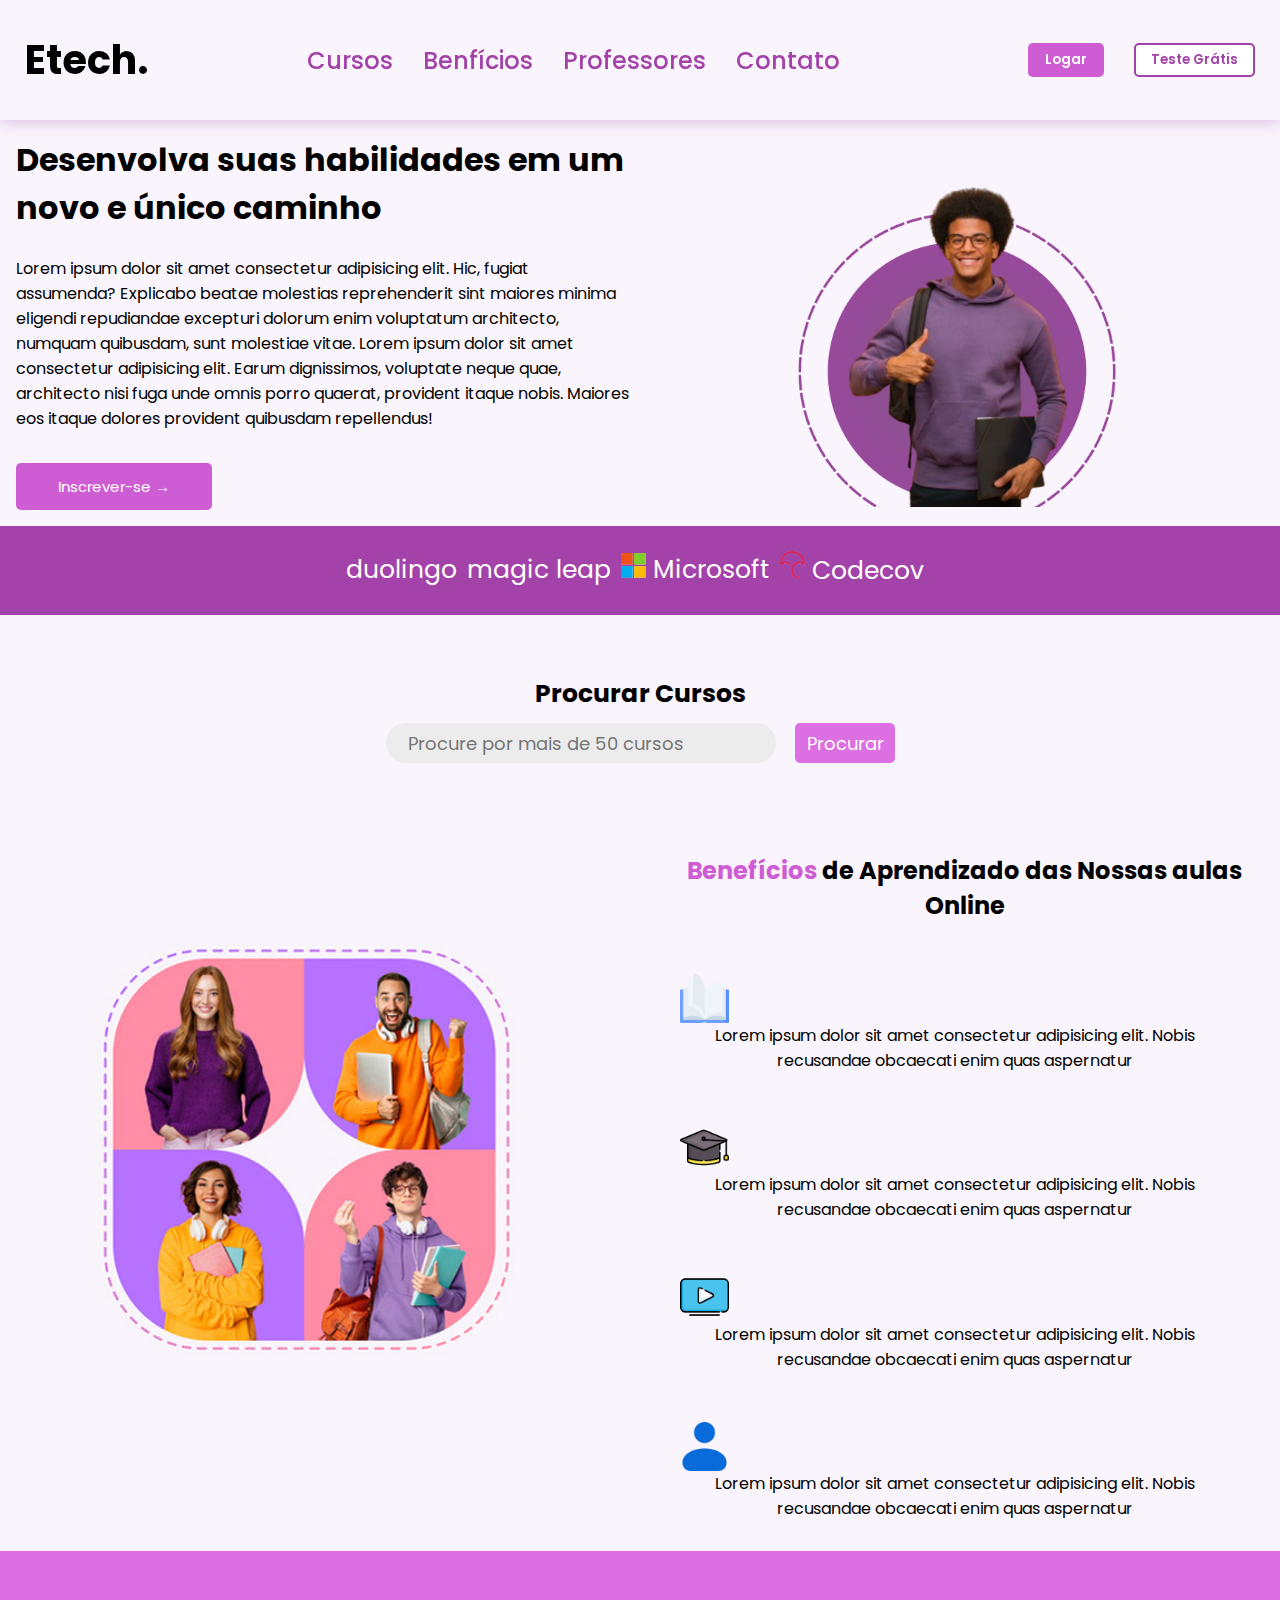
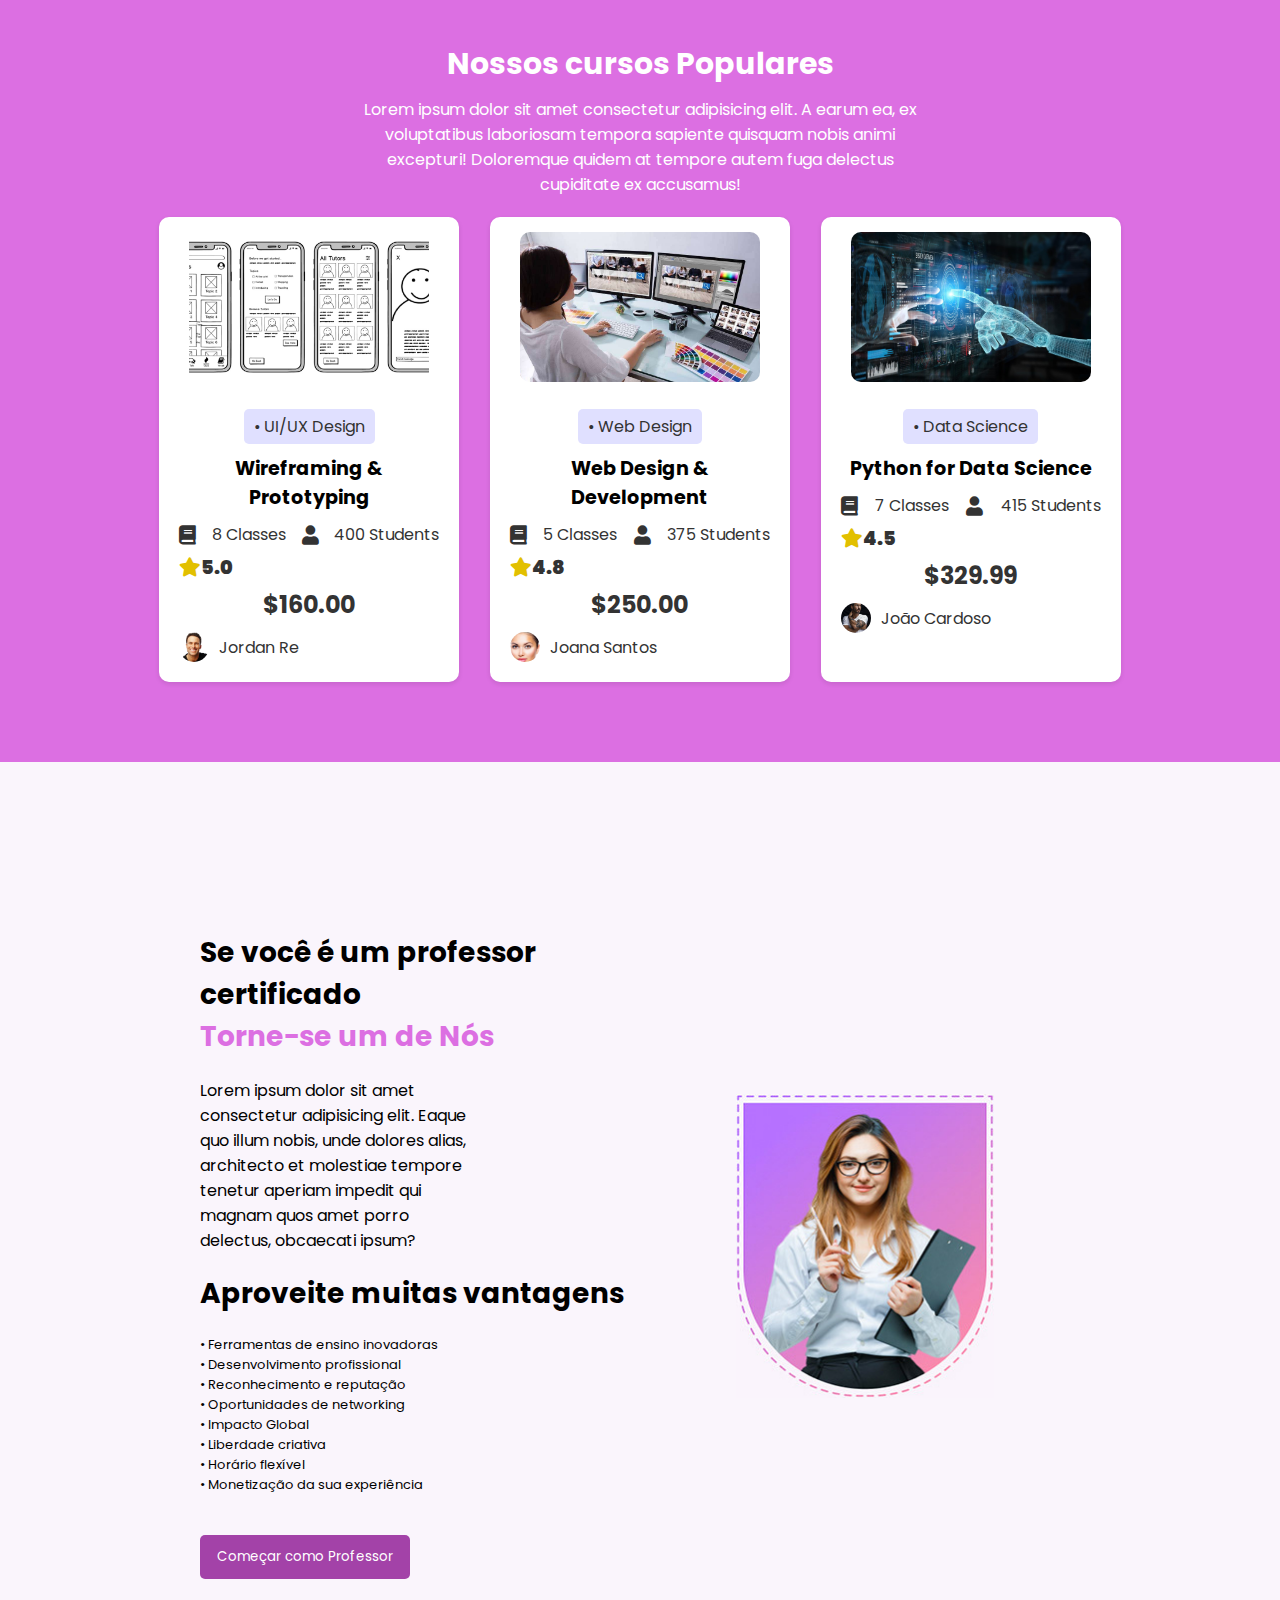
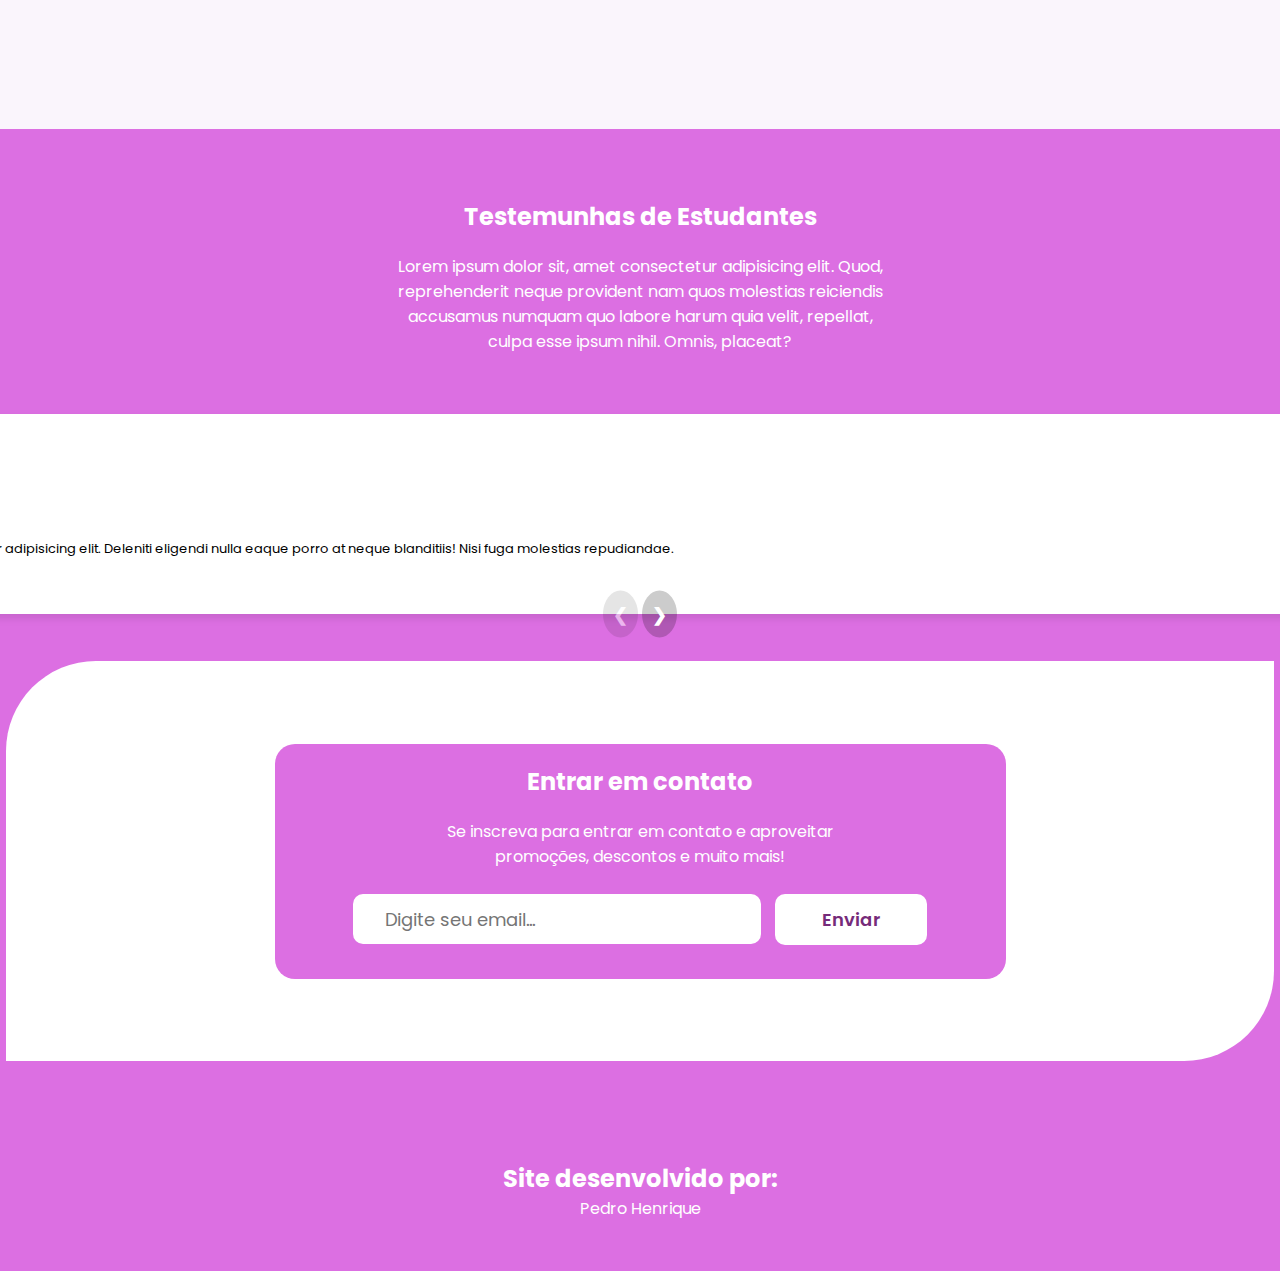
<file: index.html>
<!DOCTYPE html>
<html lang="pt-br">

<head>
    <meta charset="UTF-8">
    <meta name="viewport" content="width=device-width, initial-scale=1.0">
    <link rel="stylesheet" href="style.css">
    <link rel="stylesheet" href="https://cdnjs.cloudflare.com/ajax/libs/font-awesome/5.15.3/css/all.min.css" />
    <title>Etech | Site Institucional</title>
</head>

<body>
    <main id="menu">

        <nav>
            <a href="#menu" class="logo">Etech.</a>
            <ul>
                <li><a href="#cursos">Cursos</a></li>
                <li><a href="#beneficios">Benfícios</a></li>
                <li><a href="#professores">Professores</a></li>
                <li><a href="#contato">Contato</a></li>
            </ul>
            <div class="btns">
                <button>Logar</button>
                <button class="tg">Teste Grátis</button>
            </div>
            <button class="menu-aberto">
                <img src="menu-aberto.png" alt="">
            </button>
        </nav>

        <div class="menu-escondido">
            <ul>
                <li><a href="#cursos">Cursos</a></li>
                <li><a href="#beneficios">Benfícios</a></li>
                <li><a href="#professores">Professores</a></li>
                <li><a href="#contato">Contato</a></li>
            </ul>
            <div class="btn-menu">
                <button>Logar</button>
                <button class="tg">Teste Grátis</button>
            </div>
        </div>
        <section class="apresentacao">

            <section class="left">
                <h1>Desenvolva suas habilidades em um novo e único caminho</h1>
                <p>Lorem ipsum dolor sit amet consectetur adipisicing elit. Hic, fugiat assumenda? Explicabo beatae
                    molestias reprehenderit sint maiores minima eligendi repudiandae excepturi dolorum enim voluptatum
                    architecto, numquam quibusdam, sunt molestiae vitae. Lorem ipsum dolor sit amet consectetur
                    adipisicing
                    elit. Earum dignissimos, voluptate neque quae, architecto nisi fuga unde omnis porro quaerat,
                    provident
                    itaque nobis. Maiores eos itaque dolores provident quibusdam repellendus!</p>

                <button>Inscrever-se &#8594;</button>
            </section>

            <section class="right">
                <img src="Design sem nome.png" alt="estudante">
            </section>

        </section>


        <div class="marcas">
            <ul>
                <li>duolingo</li>
                <li>magic leap</li>
                <li><img src="/microsoft.png" alt=""> Microsoft</li>
                <li><img src="/codecov.png" alt="logo codecov"> Codecov</li>
            </ul>
        </div>

        <section id="beneficios" class="beneficios">
            <header>
                <h2>Procurar Cursos</h2>
                <input type="text" placeholder="Procure por mais de 50 cursos">
                <button>Procurar</button>
            </header>

            <section class="corpo">
                <div>
                    <img src="/Captura de tela 2024-06-14 075051.png" alt="">
                </div>

                <section class="bn">
                    <h2><span>Benefícios</span> de Aprendizado das Nossas aulas Online</h2>

                    <div>
                        <img src="/livro.png" alt="">
                        <p>Lorem ipsum dolor sit amet consectetur adipisicing elit. Nobis recusandae obcaecati enim quas
                            aspernatur</p>
                    </div>

                    <div>
                        <img src="/graduation-cap.png" alt="">
                        <p>Lorem ipsum dolor sit amet consectetur adipisicing elit. Nobis recusandae obcaecati enim quas
                            aspernatur</p>
                    </div>

                    <div>
                        <img src="/video.png" alt="">
                        <p>Lorem ipsum dolor sit amet consectetur adipisicing elit. Nobis recusandae obcaecati enim quas
                            aspernatur</p>
                    </div>

                    <div>
                        <img src="/perfil-de-usuario.png" alt="">
                        <p>Lorem ipsum dolor sit amet consectetur adipisicing elit. Nobis recusandae obcaecati enim quas
                            aspernatur</p>
                    </div>

                </section>


            </section>
        </section>

        <section id="cursos">
            <header>
                <h1>Nossos cursos Populares</h1>
                <p>Lorem ipsum dolor sit amet consectetur adipisicing elit. A earum ea, ex voluptatibus laboriosam
                    tempora sapiente quisquam nobis animi excepturi! Doloremque quidem at tempore autem fuga delectus
                    cupiditate ex accusamus!</p>
            </header>

            <section class="cards">

                <div class="card">
                    <img class="img-card" src="/wireframe.jpg" alt="Course Image">
                    <div class="card-content">
                        <div class="card-category">• UI/UX Design</div>
                        <h2 class="card-title">Wireframing & Prototyping</h2>
                        <div class="card-info">
                            <i class="fas fa-book"></i> <span>8 Classes</span>
                            <i class="fas fa-user"></i> <span>400 Students</span>
                        </div>
                        <div class="card-info">
                            <i class="fas fa-star"><span>5.0</span></i>
                        </div>
                        <p class="card-price">$160.00</p>
                        <div class="card-instructor">
                            <img src="/rosto-cards.png" alt="Instructor Image">
                            <span>Jordan Re</span>
                        </div>
                    </div>
                </div>

                <div class="card">
                    <img class="img-card" src="/Web-Designer-2.jpg" alt="Course Image">
                    <div class="card-content">
                        <div class="card-category">• Web Design</div>
                        <h2 class="card-title">Web Design & Development</h2>
                        <div class="card-info">
                            <i class="fas fa-book"></i> <span>5 Classes</span>
                            <i class="fas fa-user"></i> <span>375 Students</span>
                        </div>
                        <div class="card-info">
                            <i class="fas fa-star"><span>4.8</span></i>
                        </div>
                        <p class="card-price">$250.00</p>
                        <div class="card-instructor">
                            <img src="/rosto-cards2.png" alt="Instructor Image">
                            <span>Joana Santos</span>
                        </div>
                    </div>
                </div>

                <div class="card">
                    <img class="img-card" src="/ciencia-de-dados.jpeg" alt="Course Image">
                    <div class="card-content">
                        <div class="card-category">• Data Science</div>
                        <h2 class="card-title">Python for Data Science</h2>
                        <div class="card-info">
                            <i class="fas fa-book"></i> <span>7 Classes</span>
                            <i class="fas fa-user"></i> <span>415 Students</span>
                        </div>
                        <div class="card-info">
                            <i class="fas fa-star"><span>4.5</span></i>
                        </div>
                        <p class="card-price">$329.99</p>
                        <div class="card-instructor">
                            <img src="/rosto-cards3.jpg" alt="Instructor Image">
                            <span>João Cardoso</span>
                        </div>
                    </div>
                </div>

            </section>

        </section>

        <section id="professores">
            <section class="corpo">

                <section class="esquerda">
                    <h2>Se você é um professor certificado <br><span>Torne-se um de Nós</span></h2>
                    <p>Lorem ipsum dolor sit amet consectetur adipisicing elit. Eaque quo illum nobis, unde dolores
                        alias, architecto et molestiae tempore tenetur aperiam impedit qui magnam quos amet porro
                        delectus, obcaecati ipsum?</p>
                    <h2>Aproveite muitas vantagens</h2>
                    <ul>
                        <li>• Ferramentas de ensino inovadoras</li>
                        <li>• Desenvolvimento profissional</li>
                        <li>• Reconhecimento e reputação</li>
                        <li>• Oportunidades de networking</li>
                        <li>• Impacto Global</li>
                        <li>• Liberdade criativa</li>
                        <li>• Horário flexível</li>
                        <li>• Monetização da sua experiência</li>
                    </ul>

                    <button>Começar como Professor</button>

                </section>

                <section class="direita">
                    <img src="/foto-professor.png" alt="">
                </section>

            </section>
        </section>

        <section class="testemunhas">
            <h2>Testemunhas de Estudantes</h2>
            <p>Lorem ipsum dolor sit, amet consectetur adipisicing elit. Quod, reprehenderit neque provident nam quos
                molestias reiciendis accusamus numquam quo labore harum quia velit, repellat, culpa esse ipsum nihil.
                Omnis, placeat?</p>

            <div class="carrosel" id="carrosel">



                <div class="card-carrosel" id="card-carrosel">

                    <div class="conteudo-card">
                        <i class="fas fa-user"></i>
                        <h4>Jane Wilson</h4>
                    </div>

                    <i class="fas fa-star"></i>
                    <i class="fas fa-star"></i>
                    <i class="fas fa-star"></i>
                    <i class="fas fa-star"></i>
                    <i class="fas fa-star"></i>
                    <p>Lorem ipsum, dolor sit amet consectetur adipisicing elit. Deleniti eligendi nulla eaque porro at
                        neque blanditiis! Nisi fuga molestias repudiandae.</p>
                </div>

                <div class="card-carrosel" id="card-carrosel">

                    <div class="conteudo-card">
                        <i class="fas fa-user"></i>
                        <h4>Islandia Cassarotti</h4>
                    </div>

                    <i class="fas fa-star"></i>
                    <i class="fas fa-star"></i>
                    <i class="fas fa-star"></i>
                    <i class="fas fa-star"></i>
                    <i class="fas fa-star"></i>
                    <p>Lorem ipsum, dolor sit amet consectetur adipisicing elit. Deleniti eligendi nulla eaque porro at
                        neque blanditiis! Nisi fuga molestias repudiandae.</p>
                </div>

                <div class="card-carrosel" id="card-carrosel">

                    <div class="conteudo-card">
                        <i class="fas fa-user"></i>
                        <h4>Pedro santos</h4>
                    </div>

                    <i class="fas fa-star"></i>
                    <i class="fas fa-star"></i>
                    <i class="fas fa-star"></i>
                    <i class="fas fa-star"></i>

                    <p>Lorem ipsum, dolor sit amet consectetur adipisicing elit. Deleniti eligendi nulla eaque porro at
                        neque blanditiis! Nisi fuga molestias repudiandae.</p>
                </div>

                <div class="card-carrosel" id="card-carrosel">

                    <div class="conteudo-card">
                        <i class="fas fa-user"></i>
                        <h4>João Cardoso</h4>
                    </div>

                    <i class="fas fa-star"></i>
                    <i class="fas fa-star"></i>
                    <i class="fas fa-star"></i>
                    <i class="fas fa-star"></i>

                    <p>Lorem ipsum, dolor sit amet consectetur adipisicing elit. Deleniti eligendi nulla eaque porro at
                        neque blanditiis! Nisi fuga molestias repudiandae.</p>
                </div>



            </div>

            <div>
                <button class="nav-btn" id="prevBtn">&#10094;</button>
                <button class="nav-btn" id="nextBtn">&#10095;</button>
            </div>

            </div>

            <section id="contato">
                <form>
                    <h2>Entrar em contato</h2>
                    <p>Se inscreva para entrar em contato e aproveitar promoções, descontos e muito mais!</p>

                    <div>
                        <input type="text" placeholder="Digite seu email...">
                        <button type="submit">Enviar</button>
                    </div>
                </form>


            </section>

        </section>
    </main>
    
    <footer>
        <h2>Site desenvolvido por:</h2>
        <p>Pedro Henrique</p>
    </footer>


</body>
<script src="script.js"></script>

</html>
</file>
<file: style.css>
@import url('https://fonts.googleapis.com/css2?family=Poppins:ital,wght@0,100;0,200;0,300;0,400;0,500;0,600;0,700;0,800;0,900;1,100;1,200;1,300;1,400;1,500;1,600;1,700;1,800;1,900&display=swap');

* {
    margin: 0;
    padding: 0;
    box-sizing: border-box;
    font-family: 'Poppins', sans-serif;
}

body {
    background-color: #FAF5FC;
}


nav{
    width: 100%;
    position: sticky;
    top: 0;
    background-color: #FAF5FC;
    justify-content: space-between;
    display: flex;
    text-align: center;
    align-items: center;
    padding: 30px 25px;
    box-shadow: 0px 2px 15px #b783c980;
    z-index: 2;
}

ul{
    display: flex;
}

li{
    margin-right: 30px;
    list-style: none;
}


a{
    text-decoration: none;
    color: #A342A8;
    font-weight: 500;
    font-size: 24px;
}


.logo{
    font-size: 40px;
    color: black;
    font-weight: bold;
    cursor: pointer;
}

.btns{
    display: flex;
}

.btns > button{
    background-color: #ce5dd4;
    color: white;
    padding: 5px 15px;
    border-radius: 5px;
    border: 2px solid transparent;
    outline: 2px solid transparent;
    font-weight: 600;
    cursor: pointer;
}

.btns > .tg{
    background-color: white;
    color: #A342A8;
    border: 2px solid #A342A8;
    margin-left: 30px;
}

.btns > button:active{
    background-color: #762b7a;
}


.btns > .tg:active{
    background-color: #762b7a;

    color: white;
    border: 2px solid transparent;
}

.menu-aberto{
    width: 30px;
    cursor: pointer;
    display: none;
    background-color: #FAF5FC;
    border: 1px solid transparent;
    outline: 1px solid transparent;
}

.menu-aberto img{
    width: 30px;
}

.menu-escondido{
    align-items: center;
    justify-content: center;
    flex-direction: column;
    border-radius:15px 0 0 15px ;
    padding: 20px 50px 0 50px ;
    display: none;
    position: sticky;
    top: 130px;
    right: 0;
    background-color: #A342A8;
    /*animation: menu-abrindo 0.1s ease-in;*/
}

.menu-escondido ul{
    text-align: justify;
    display: inline-block;
}

.menu-escondido li{
    margin-bottom: 40px;
}

.menu-escondido li a{
    color: #FAF5FC;
}

.menu-escondido li a:hover{
    font-weight: 500;
    color: #c4c0c5;
}

.btn-menu{
    margin: 20px;
    display: flex;
    flex-direction: column;
}

.btn-menu button{
    margin-bottom: 5px;
    border-radius: 5px;
    background-color: #ce5dd4;
    color: white;
    padding: 5px 15px;
    border: 2px solid transparent;
    outline: 2px solid transparent;
    cursor: pointer;
    font-size: 16px;
    transition: all 0.2s;
}

.btn-menu .tg{
    background-color: transparent;
    border: 2px solid #762b7a;
}

.btn-menu button:active{
    background-color: #762b7a;
}

.btn-menu .tg:active{
    background-color: #762b7a;
}



/*parte da apresentação*/
.apresentacao{
    display: flex;
    align-items: center;
    justify-content: center;
    padding: 1rem;
}

.left{
    height: 100%;
    margin-right: 20px;
    flex-basis: 50%;
}

.left h1{
    font-size: 2rem;
    margin-bottom: 1.5rem;
}

.left p{
    font-size: 1rem;
    margin-bottom: 2rem;
}

.left button{
    background-color:#ce5dd4;
    color: white;
    padding: 10px 40px;
    border-radius: 5px;
    border: 2px solid transparent;
    outline: 2px solid transparent;
    font-size: 15px;
}

.left button:active{
    background-color: #762b7a;
}

.right{
    flex-basis: 50%;
    display: flex;
    align-items: center;
    justify-content: center;
}

.right img{
    width: 60%;
}

.marcas{
    padding: 25px 2px;
    background-color: #A342A8;
    align-items: center;
    justify-content: center;
    display: flex; 
}

.marcas ul{
    width: 100%;
    display: flex;
    align-items: center;
    justify-content: center;
}

.marcas ul li{
    margin-right: 10px;
    color: white;
    font-size: 25px;
}

.marcas ul li img{
    width: 25px;
}

.beneficios{
    margin: 30px 0;
    display: flex;
    flex-direction: column;
    align-items: center;
}

.beneficios header{
    margin: 30px 0;
}

.beneficios header h2{
    text-align: center;
    margin-bottom: 10px;
    font-size: 25px;
}

.beneficios header input{
    background-color: rgb(236, 236, 236);
    padding: 5px 20px;
    font-size: 18px;
    width: 390px;
    margin-right: 15px;
    height: 40px;
    border-radius: 25px;
    border: 2px solid transparent;
    outline: 2px solid transparent;
}

.beneficios header input:focus{
    border: 2px solid #762b7a;
    transition: 0.7s;
}

.beneficios header button{
    background-color: #dc6fe2;
    padding: 5px 10px;
    color: white;
    font-size: 18px;
    width: 100px;
    height: 40px;
    border-radius: 5px;
    border: 2px solid transparent;
    outline: 4px solid transparent;
}

.beneficios header button:active{
    background-color: #A342A8;
}

.beneficios img{
    width: 200px;
}

.corpo{
    display: flex;
}

.corpo div{
    text-align: center;
    flex-basis: 50%;
    margin-right: 20px;
}

.corpo div img{
    width: 75%;
}

.corpo .bn{
    text-align: center;
    flex-basis: 50%;
    padding: 0 30px;
}

.corpo .bn img{
    width: 9%;
    display: flex;
    justify-content: flex-start;
    align-items: flex-start;
    margin-top: 50px;
}

.corpo .bn h2{
    margin-top: 60px;
    text-align: center;
}

.corpo .bn h2 span{
    color: #ce5dd4;
}


#cursos{
    background-color: #dc6fe2;
    width: 100%;
    display: flex;
    flex-direction: column;
    align-items: center;
    justify-content: center;
    text-align: center;
    padding: 60px 20px;
}

#cursos header{
    color: white;
    width: 45%;
}

#cursos header h1{
    font-size: 30px;
    margin: 30px 0 10px 0;
}


.cards{
    display: flex;
    justify-content: space-between;
    width: 80%;
}

.card {
    background-color: #fff;
    margin: 20px auto;
    width: 300px;
    border-radius: 10px;
    box-shadow: 0 2px 5px rgba(0, 0, 0, 0.1);
    overflow: hidden;
}

.card .img-card {
    margin-top: 15px;
    border-radius: 10px;
    width: 80%;
    height: 150px;
    object-fit: cover;
}

.card-content {
    padding: 20px;
}

.card-category {
    display: inline-block;
    background-color: #e0e0ff;
    color: #333;
    padding: 5px 10px;
    border-radius: 5px;
    margin-bottom: 10px;
}

.card-title {
    font-size: 1.2em;
    font-weight: bold;
    margin-bottom: 10px;
}

.card-info {
    display: flex;
    justify-content: space-between;
    align-items: center;
    margin-bottom: 10px;
}


.card-info i {
    font-size: 1.2em;
    color: #333;
}

.card-info .fa-star{
    color: rgb(226, 192, 0);
}

.card-info span {
    font-size: 1em;
    color: #333;
}

.card-price {
    font-size: 1.5em;
    font-weight: bold;
    color: #333;
}

.card-instructor {
    display: flex;
    align-items: center;
    margin-top: 10px;
}

.card-instructor > img{
    width: 30px;
    height: 30px;
    object-fit: cover;
    border-radius: 50%;
    margin-right: 10px;
}

.card-instructor span {
    font-size: 1em;
    color: #333;
}

#professores{
    background-color: #FAF5FC;
    width: 100%;
    padding: 150px 200px;
}

.corpo{
    display: flex;
    align-items: center;
    justify-content: center;
}

.esquerda{
    height: 100%;
    margin-right: 20px;
    flex-basis: 50%;
    display: flex;
    flex-direction: column;
    align-items: flex-start;
    justify-content: flex-start;
}

.esquerda h2{
    font-size: 28px;
    margin: 20px 0;
}

.esquerda h2 span{
    color: #dc6fe2;
}

.esquerda p{
    width: 65%;
}

.esquerda ul{
    display: flex;
    flex-direction: column;
    margin-top: 5px 0;
    font-size: 13px;
}

.esquerda button{
    margin-top: 40px;
    padding: 10px 15px;
    background-color: #A342A8;
    color: white;
    border-radius: 5px;
    border: 2px solid transparent;
    outline: 2px solid transparent;
}

.esquerda button:active{
    background-color: #762b7a;
}

.direita{
    flex-basis: 50%;
    display: flex;
    align-items: center;
    justify-content: center;
}


.direita img{
    width: 60%;
}

.testemunhas{
    padding-top: 50px;
    padding-bottom: 100px;
    overflow: hidden;
    width: 100%;
    display: flex;
    flex-direction: column;
    align-items: center;
    justify-content: center;
    background-color: #dc6fe2;
}

.testemunhas h2{
    color: white;
    margin: 20px 0;
}

.testemunhas p{
    color: white;
    width: 40%;
    text-align: center;
    margin-bottom: 60px;
}

.carrosel{
    display: flex;
    transition: transform 0.5s ease-in-out;
}

.card-carrosel{
    flex: 0 0 100%;
    max-width: 100%;
    height: 200px;
    width: 500px;
    box-sizing: border-box;
    padding: 50px 100px;
    background-color: #fff;
    border-radius: 10px;
    box-shadow: 0 4px 8px rgba(0, 0, 0, 0.1);
}

.conteudo-card{
    display: flex;
    margin-bottom: 15px;
}

.conteudo-card .fa-user{
    font-size: 32px;
    margin-right: 10px;
}


.card-carrosel p{
    margin-bottom: 0;
    width: 100%;
    text-align: center;
    color: black;
    font-size: 13px;
    text-align: left;
}

.card-carrosel .fa-star{
    color: rgb(226, 192, 0);
}


.card-carrosel h4{
    color: #dc6fe2;
    margin: 5px 0;
}

.nav-btn{
    background-color: rgba(0, 0, 0, 0.2);
    border: none;
    color: white;
    font-weight: bolder;
    padding: 10px;
    font-size: 18px;
    cursor: pointer;
    border-radius: 50%;
    transform: translateY(-50%);
}

#prevBtn {
    left: 10px;
}

#nextBtn {
    right: 10px;
}

.nav-btn:disabled {
    opacity: 0.5;
    cursor: not-allowed;
}

#contato{
    text-align: center;
    display: flex;
    align-items: center;
    justify-content: center;
    background-color: white;
    width: 99%;
    height: 400px;
    border-radius: 90px 0 90px 0;
    margin: 0 3px;
}

#contato h2{
    width: 100%;
}

#contato p{
    margin-bottom: 0;
    width: 70%;
}

#contato input{
    color: black;
}

#contato form{
    margin: 0 100px;
    padding: 0 25px;
    display: flex;
    align-items: center;
    justify-content: center;
    flex-direction: column;
    text-align: center;
    background-color: #dc6fe2;
    border-radius: 20px;
}

#contato form div{
    width: 100%;
    margin: 25px 0;
}

#contato form div input{
    margin-bottom: 10px;
    font-size: 18px;
    margin-right: 10px;
    width: 60%;
    height: 50px;
    padding: 10px 30px;
    border-radius: 10px;
    border: 2px solid transparent;
    outline: 2px solid transparent;
}

#contato form div input:focus{
    border: 2px solid #762b7a;
    transition: 0.7s;
}

#contato form div button{
    font-size: 18px;
    font-weight: 600;
    color: #762b7a;
    padding: 10px 45px;
    border-radius: 10px;
    border: 2px solid transparent;
    outline: 2px solid transparent;
    background-color: white;
}

#contato form div button:active{
    background-color: #762b7a;
    transition: 0.2s;
    color: white;
}

footer{
    text-align: center;
    color: white;
    background-color: #dc6fe2;
    padding: 0 0 50px 0;
}

@media (max-width:1000px) {

    ul{
        display: none;
    }

    .btns{
        display: none;
    }

    .menu-aberto{
        display: block;
    }

    .apresentacao{
        display: flex;
        flex-direction: column;
    }

    .apresentacao img{
        width: 80%;
    }

    #cursos header{
        color: white;
        width: 80%;
    }

            
    .cards{
        display: flex;
        flex-direction: column;
        align-items: center;
        justify-content: center;
    }

    #professores{
        padding: 25px;
    }

    .direita img{
        margin-bottom: 50px;
        margin-top: 80px;
        width: 85%;
    }

    .testemunhas{
        padding-bottom: 25px;
    }

    .testemunhas p{
        width: 100%;
    }

    .carrosel{
        display: flex;
        flex-direction: column;
        align-items: center;
        justify-content: center;

    }

    .card-carrosel{
        margin-bottom: 90px;
        max-width: 70%;
        padding: 25px;
    }

    .nav-btn{
        display: none;
    }

}

@media (max-width:667px){
    .marcas ul li{
        font-size: 10px;
    }


    .marcas ul li img{
        width: 10px;
    }

    .beneficios header input{
        padding: 5px 10px;
        font-size: 13px;
        width: 265px;
        margin-right: 3px;
    }

    .beneficios header button{
        background-color: #dc6fe2;
        padding: 5px 5px;
        color: white;
        font-size: 13px;
        width: 70px;
    }

    .corpo{
        display: flex;
        flex-direction: column;
    }

    .corpo div{
        text-align: center;
        flex-basis: 0;
        margin-right: 0;
    }

    .corpo .bn{
        text-align: center;
        flex-basis: 0;
    }

    #cursos{
        padding: 0 0 0 0 ;
    }

    .esquerda p{
        width: 100%;
    }
    

    #contato p{
        width: 100%;
    }

    #contato form{
        margin: 0 25px;
        font-size: 13px;
    }

    #contato form div input{
    margin-bottom: 10px;
    font-size: 13px;
    margin-right: 10px;
    width: 100%;
    height: 50px;
    padding: 10px 15px;
}

#contato form div button{
    font-size: 13px;
    font-weight: 600;
    color: #762b7a;
    padding: 10px 30px;
}


}
</file>
